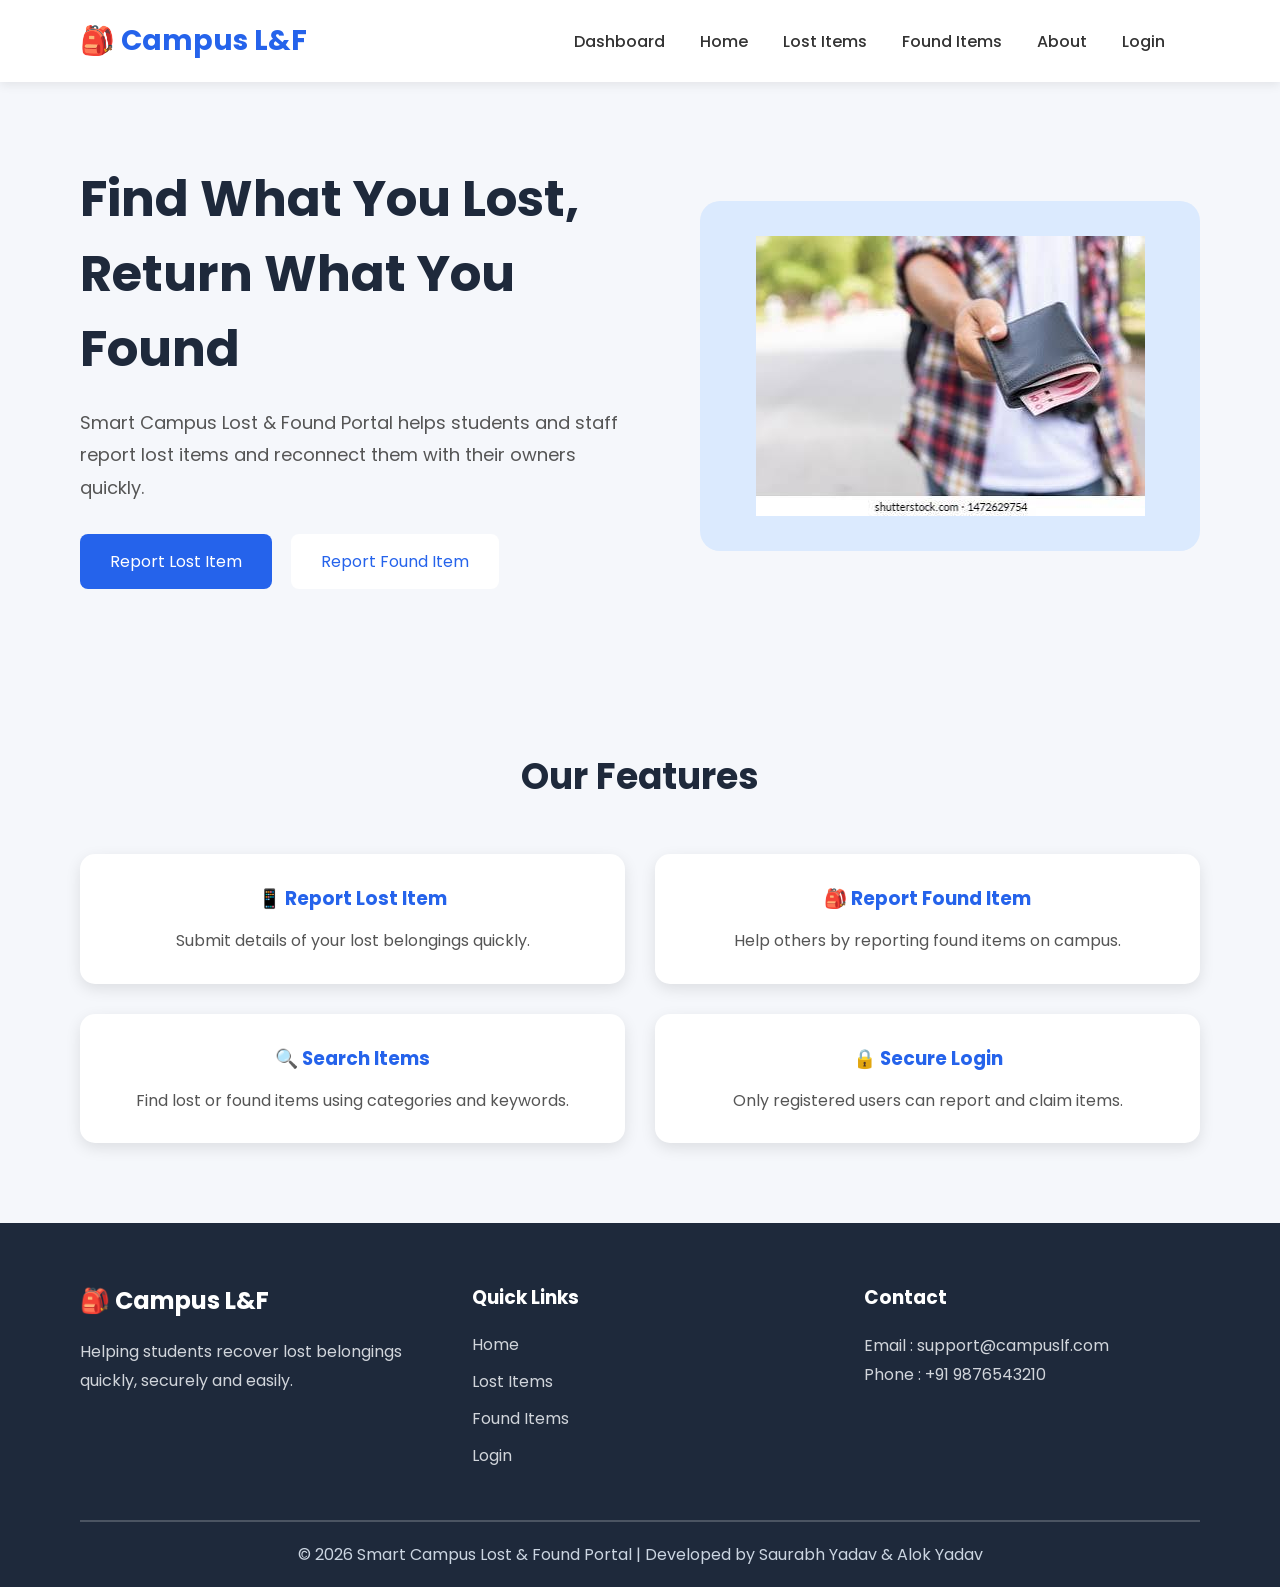
<file: index.html>
<!DOCTYPE html>
<html lang="en">
<head>
    <meta charset="UTF-8">
    <meta name="viewport" content="width=device-width, initial-scale=1.0">
    <title>Smart Campus Lost & Found Portal</title>

    <link rel="stylesheet" href="css/style.css">

    <!-- Google Font -->
    <link href="https://fonts.googleapis.com/css2?family=Poppins:wght@300;400;500;600;700&display=swap" rel="stylesheet">
</head>
<body>

    <!-- ================= NAVBAR ================= -->

    <nav class="navbar">

        <div class="logo">
            🎒 Campus L&F
        </div>

        <ul class="nav-links">
            <li><a href="dashboard.html">Dashboard</a></li>
            <li><a href="index.html">Home</a></li>
            <li><a href="report-lost.html">Lost Items</a></li>
            <li><a href="report-found.html">Found Items</a></li>
            <li><a href="about.html">About</a></li>
            <li><a href="login.html">Login</a></li>
            <li><a href="contectus.html" class="help-btn"></a></li>

        </ul>

    </nav>
    <section class="hero">

    <div class="hero-text">

        <h1>Find What You Lost,<br>Return What You Found</h1>

        <p>
            Smart Campus Lost & Found Portal helps students and staff
            report lost items and reconnect them with their owners quickly.
        </p>

        <div class="hero-buttons">
            <button class="lost-btn">Report Lost Item</button>
            <button class="found-btn">Report Found Item</button>
        </div>

    </div>

    <div class="hero-placeholder">
                    <img src="images/lost wallet.jpg" alt="Wallet">    </div>

</div>

</section>
<section class="features">

    <h2>Our Features</h2>

    <div class="feature-container">

        <div class="card">
            <h3>📱 Report Lost Item</h3>
            <p>Submit details of your lost belongings quickly.</p>
        </div>

        <div class="card">
            <h3>🎒 Report Found Item</h3>
            <p>Help others by reporting found items on campus.</p>
        </div>

        <div class="card">
            <h3>🔍 Search Items</h3>
            <p>Find lost or found items using categories and keywords.</p>
        </div>

        <div class="card">
            <h3>🔒 Secure Login</h3>
            <p>Only registered users can report and claim items.</p>
        </div>

    </div>

</section>

<footer>

    <div class="footer-container">

        <div class="footer-box">

            <h2>🎒 Campus L&F</h2>

            <p>
                Helping students recover lost belongings quickly,
                securely and easily.
            </p>

        </div>

        <div class="footer-box">

            <h3>Quick Links</h3>

            <a href="#">Home</a>
            <a href="#">Lost Items</a>
            <a href="#">Found Items</a>
            <a href="#">Login</a>

        </div>

        <div class="footer-box">

            <h3>Contact</h3>

            <p>Email : support@campuslf.com</p>

            <p>Phone : +91 9876543210</p>

        </div>

    </div>

    <hr>

    <p class="copyright">
        © 2026 Smart Campus Lost & Found Portal | Developed by Saurabh Yadav & Alok Yadav
    </p>

</footer>

</body>
</html>
</file>
<file: css/style.css>
*{
    margin:0;
    padding:0;
    box-sizing:border-box;
    font-family:'Poppins',sans-serif;
}

body{
    background:#f5f7fb;
}

/* NAVBAR */

.navbar{

    display:flex;

    justify-content:space-between;

    align-items:center;

    padding:20px 80px;

    background:white;

    box-shadow:0 3px 10px rgba(0,0,0,.08);

}

.logo{

    font-size:28px;

    font-weight:700;

    color:#2563eb;

}

.nav-links{

    display:flex;

    list-style:none;

    gap:35px;

}

.nav-links a{

    text-decoration:none;

    color:#333;

    font-weight:500;

    transition:.3s;

}

.nav-links a:hover{

    color:#2563eb;

}
/* HERO SECTION */

.hero{
    display:flex;
    justify-content:space-between;
    align-items:center;
    padding:80px;
}

.hero-text{
    width:50%;
}

.hero-text h1{
    font-size:50px;
    color:#1e293b;
    margin-bottom:20px;
}

.hero-text p{
    font-size:18px;
    color:#555;
    line-height:1.8;
    margin-bottom:30px;
}

.hero-buttons button{
    padding:15px 30px;
    border:none;
    border-radius:8px;
    cursor:pointer;
    font-size:16px;
    margin-right:15px;
}

.lost-btn{
    background:#2563eb;
    color:white;
}

.found-btn{
    background:white;
    border:2px solid #2563eb;
    color:#2563eb;
}

.hero-image img{
    width:500px;
}

.hero-placeholder{
    width:500px;
    height:350px;
    background:#dbeafe;
    display:flex;
    justify-content:center;
    align-items:center;
    border-radius:20px;
    font-size:24px;
    color:#2563eb;
    font-weight:bold;
}



/* FEATURES */

.features{
    padding:80px;
    text-align:center;
}

.features h2{
    font-size:36px;
    margin-bottom:50px;
    color:#1e293b;
}

.feature-container{
    display:grid;
    grid-template-columns:repeat(2,1fr);
    gap:30px;
}

.card{
    background:white;
    padding:30px;
    border-radius:15px;
    box-shadow:0 5px 15px rgba(0,0,0,.1);
    transition:.3s;
}

.card:hover{
    transform:translateY(-8px);
}

.card h3{
    color:#2563eb;
    margin-bottom:15px;
}

.card p{
    color:#555;
    line-height:1.6;
}

/* FOOTER */

footer{

    background:#1e293b;

    color:white;

    padding:60px 80px 20px;

}

.footer-container{

    display:flex;

    justify-content:space-between;

    gap:40px;

}

.footer-box{

    width:30%;

}

.footer-box h2,
.footer-box h3{

    margin-bottom:20px;

}

.footer-box p{

    color:#d1d5db;

    line-height:1.8;

}

.footer-box a{

    display:block;

    text-decoration:none;

    color:#d1d5db;

    margin-bottom:12px;

}

.footer-box a:hover{

    color:white;

}

footer hr{

    margin:40px 0 20px;

    border:.5px solid rgba(255,255,255,.2);

}

.copyright{

    text-align:center;

    color:#cbd5e1;

}


.page-title {
    text-align: center;
    padding: 40px 20px;
}

.page-title h1 {
    font-size: 36px;
    margin-bottom: 10px;
}

.page-title p {
    color: #666;
}

/* ===== Report Lost Form ===== */

.report-form{
    width: 60%;
    margin: 40px auto;
    background: #ffffff;
    padding: 30px;
    border-radius: 12px;
    box-shadow: 0 4px 15px rgba(0,0,0,0.1);
}

.form-group{
    margin-bottom: 20px;
}

.form-group label{
    display: block;
    font-size: 16px;
    font-weight: 600;
    margin-bottom: 8px;
    color: #333;
    text-align: left;
}

.form-group input,
.form-group select,
.form-group textarea{
    width: 100%;
    padding: 12px;
    border: 1px solid #ccc;
    border-radius: 8px;
    font-size: 16px;
    box-sizing: border-box;
}

.form-group textarea{
    resize: vertical;
}

.submit-btn{
    width: 100%;
    padding: 14px;
    background: #2563eb;
    color: white;
    border: none;
    border-radius: 8px;
    font-size: 18px;
    cursor: pointer;
    transition: 0.3s;
}

.submit-btn:hover{
    background:#1d4ed8;
    transform:translateY(-2px);
}



.page-title{
    margin-bottom:30px;
}

.form-group input:focus,
.form-group select:focus,
.form-group textarea:focus{
    outline:none;
    border-color:#2563eb;
    box-shadow:0 0 5px rgba(37,99,235,0.3);
}
</file>
